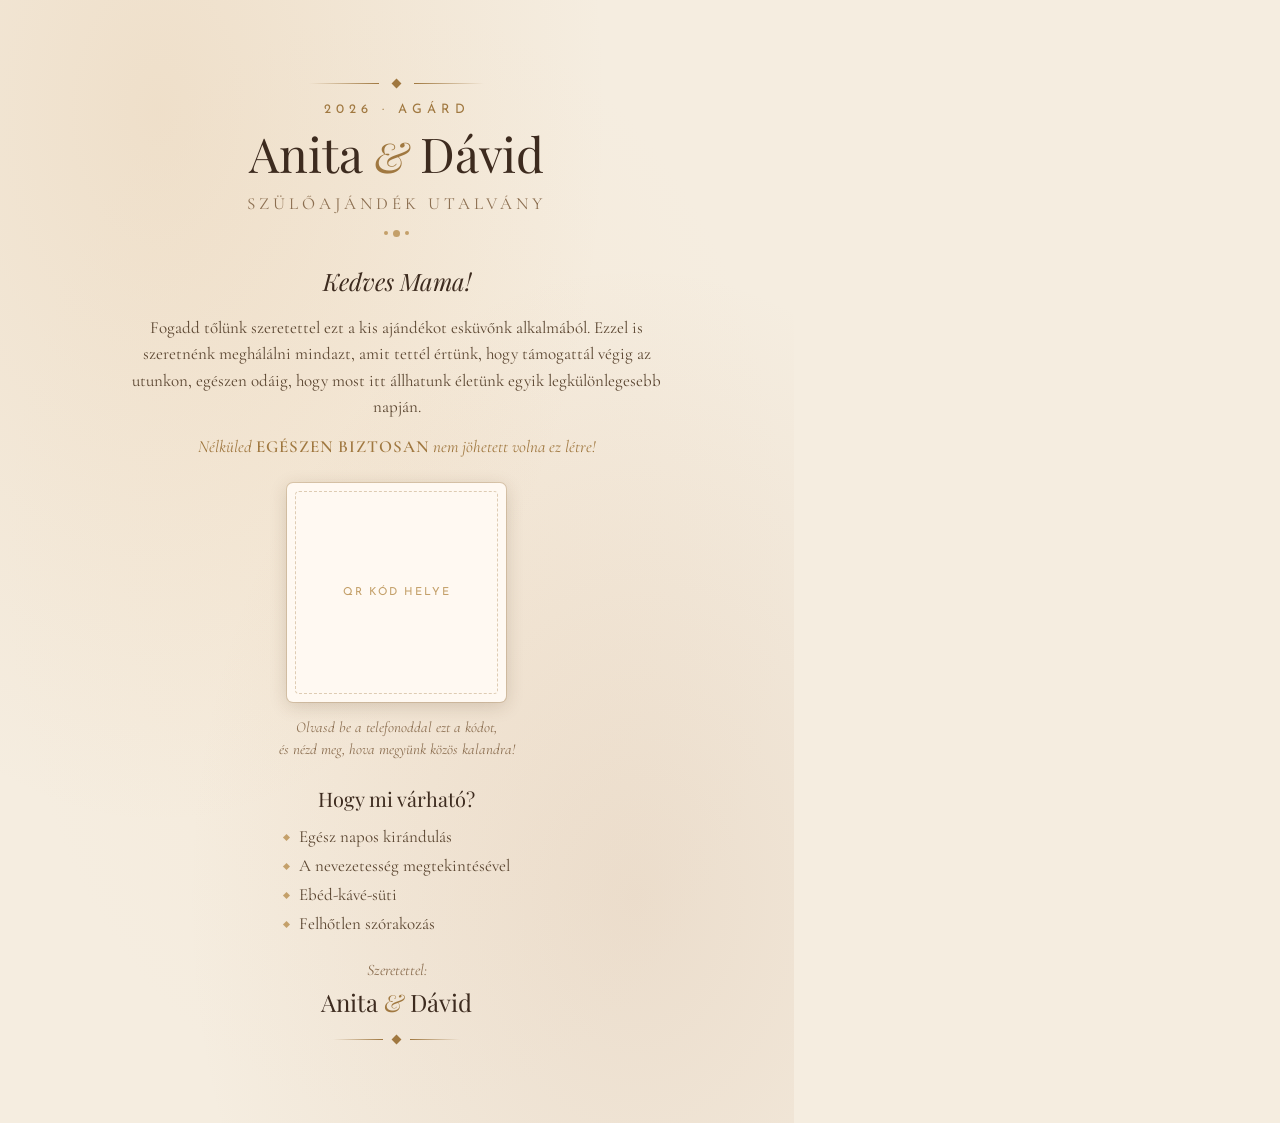
<file: mama_ajandek.html>
<!DOCTYPE html>
<html lang="hu">
<head>
<meta charset="UTF-8">
<title>Szülőajándék Utalvány</title>
<link href="https://fonts.googleapis.com/css2?family=Playfair+Display:ital,wght@0,400;0,700;1,400&family=Cormorant+Garamond:ital,wght@0,300;0,600;1,300&family=Josefin+Sans:wght@300;400&display=swap" rel="stylesheet">
<style>
  * { margin: 0; padding: 0; box-sizing: border-box; }

  @page {
    size: A4;
    margin: 0;
  }

  html, body {
    background: #f5ede0;
    width: 210mm;
    height: 297mm;
  }

  body {
    font-family: 'Josefin Sans', sans-serif;
    position: relative;
  }

  .bg-texture {
    position: absolute;
    top: 0; left: 0;
    width: 100%;
    height: 100%;
    background:
      radial-gradient(ellipse at 20% 10%, rgba(210,160,100,0.18) 0%, transparent 50%),
      radial-gradient(ellipse at 80% 80%, rgba(180,130,90,0.15) 0%, transparent 50%),
      radial-gradient(ellipse at 50% 50%, rgba(245,220,190,0.2) 0%, transparent 70%);
    pointer-events: none;
    z-index: 0;
  }

  .poster {
    position: relative;
    z-index: 1;
    background: transparent;
    width: 100%;
    height: 100%;
    display: flex;
    flex-direction: column;
    align-items: center;
    justify-content: center;
    padding: 16mm 18mm;
    text-align: center;
  }

  /* ── HEADER / LOGÓ ── */
  .header-ornament {
    display: flex;
    align-items: center;
    justify-content: center;
    gap: 14px;
    margin-bottom: 16px;
  }

  .ornament-line {
    height: 1px;
    width: 70px;
    background: linear-gradient(to right, transparent, #a07840);
  }
  .ornament-line.right {
    background: linear-gradient(to left, transparent, #a07840);
  }

  .ornament-diamond {
    width: 7px;
    height: 7px;
    background: #a07840;
    transform: rotate(45deg);
  }

  .header-year {
    font-size: 13px;
    letter-spacing: 5px;
    color: #a07840;
    text-transform: uppercase;
    margin-bottom: 10px;
  }

  .header-title {
    font-family: 'Playfair Display', serif;
    font-size: 48px;
    line-height: 1.15;
    color: #3d2b1f;
    font-weight: 400;
  }

  .header-title .and {
    font-style: italic;
    color: #a07840;
    font-size: 42px;
  }

  .header-subtitle {
    font-family: 'Cormorant Garamond', serif;
    font-size: 17px;
    letter-spacing: 4px;
    color: #8b6e50;
    text-transform: uppercase;
    margin-top: 12px;
  }

  .dot-ornament {
    display: flex;
    gap: 5px;
    align-items: center;
    justify-content: center;
    margin-top: 16px;
  }
  .dot { width: 4px; height: 4px; border-radius: 50%; background: #c4a06a; }
  .dot.big { width: 7px; height: 7px; }

  /* ── MEGSZÓLÍTÁS ── */
  .voucher-salutation {
    margin-top: 28px;
    font-family: 'Playfair Display', serif;
    font-style: italic;
    font-size: 24px;
    color: #3d2b1f;
  }

  /* ── FŐ SZÖVEG ── */
  .poster-body {
    margin-top: 18px;
    max-width: 150mm;
  }

  .poster-instruction {
    font-family: 'Cormorant Garamond', serif;
    font-size: 17px;
    line-height: 1.55;
    color: #5a4530;
  }

  .poster-instruction.emphasis {
    margin-top: 14px;
    font-style: italic;
    font-size: 17px;
    color: #a07840;
  }

  .poster-instruction.emphasis .caps {
    font-style: normal;
    letter-spacing: 1px;
    font-weight: 600;
  }

  /* ── QR KERET ── */
  .qr-wrap {
    margin-top: 22px;
    display: flex;
    flex-direction: column;
    align-items: center;
  }

  .qr-frame {
    width: 58mm;
    height: 58mm;
    background: #fff9f2;
    border-radius: 6px;
    box-shadow: 0 4px 18px rgba(80,50,20,0.18), 0 0 0 1px rgba(160,120,64,0.25);
    display: flex;
    align-items: center;
    justify-content: center;
    position: relative;
  }

  .qr-frame::before {
    content: '';
    position: absolute;
    top: 8px; left: 8px; right: 8px; bottom: 8px;
    border: 1px dashed rgba(160,120,64,0.35);
    border-radius: 4px;
  }

  .qr-frame .qr-placeholder-label {
    font-family: 'Josefin Sans', sans-serif;
    font-size: 11px;
    letter-spacing: 2px;
    text-transform: uppercase;
    color: #c4a06a;
  }

  .qr-caption {
    margin-top: 14px;
    font-family: 'Cormorant Garamond', serif;
    font-style: italic;
    font-size: 15px;
    color: #8b6e50;
    max-width: 110mm;
    line-height: 1.5;
  }

  /* ── PROGRAM LISTA ── */
  .voucher-list-title {
    margin-top: 24px;
    font-family: 'Playfair Display', serif;
    font-size: 20px;
    color: #3d2b1f;
  }

  .voucher-list {
    margin-top: 14px;
    list-style: none;
    display: inline-flex;
    flex-direction: column;
    gap: 8px;
    text-align: left;
  }

  .voucher-list li {
    font-family: 'Cormorant Garamond', serif;
    font-size: 17px;
    color: #5a4530;
    display: flex;
    align-items: baseline;
    gap: 10px;
  }

  .voucher-list li::before {
    content: '';
    width: 5px;
    height: 5px;
    background: #c4a06a;
    transform: rotate(45deg);
    flex-shrink: 0;
    position: relative;
    top: -2px;
  }

  /* ── ALÁÍRÁS ── */
  .voucher-signoff {
    margin-top: 26px;
    font-family: 'Cormorant Garamond', serif;
    font-style: italic;
    font-size: 16px;
    color: #8b6e50;
  }

  .voucher-names {
    margin-top: 6px;
    font-family: 'Playfair Display', serif;
    font-size: 24px;
    color: #3d2b1f;
  }

  .voucher-names .and {
    font-style: italic;
    color: #a07840;
  }

  .bottom-ornament {
    margin-top: 18px;
    display: flex;
    align-items: center;
    justify-content: center;
    gap: 10px;
  }
  .bottom-ornament .ornament-line { width: 50px; }

</style>
</head>
<body>

<div class="bg-texture"></div>

<div class="poster">

  <!-- HEADER / LOGÓ -->
  <div class="header-ornament">
    <div class="ornament-line"></div>
    <div class="ornament-diamond"></div>
    <div class="ornament-line right"></div>
  </div>
  <p class="header-year">2026 · Agárd</p>
  <h1 class="header-title">
    Anita <span class="and">&amp;</span> Dávid
  </h1>
  <p class="header-subtitle">Szülőajándék Utalvány</p>
  <div class="dot-ornament">
    <div class="dot"></div>
    <div class="dot big"></div>
    <div class="dot"></div>
  </div>

  <!-- MEGSZÓLÍTÁS -->
  <p class="voucher-salutation">Kedves Mama!</p>

  <!-- FŐ SZÖVEG -->
  <div class="poster-body">
    <p class="poster-instruction">
      Fogadd tőlünk szeretettel ezt a kis ajándékot esküvőnk alkalmából.
      Ezzel is szeretnénk meghálálni mindazt, amit tettél értünk,
      hogy támogattál végig az utunkon, egészen odáig, hogy most itt
      állhatunk életünk egyik legkülönlegesebb napján.
    </p>
    <p class="poster-instruction emphasis">
      Nélküled <span class="caps">EGÉSZEN BIZTOSAN</span> nem jöhetett volna ez létre!
    </p>
  </div>

  <!-- QR KERET -->
  <div class="qr-wrap">
    <div class="qr-frame">
      <span class="qr-placeholder-label">QR kód helye</span>
    </div>
    <p class="qr-caption">
      Olvasd be a telefonoddal ezt a kódot,<br>
      és nézd meg, hova megyünk közös kalandra!
    </p>
  </div>

  <!-- PROGRAM LISTA -->
  <p class="voucher-list-title">Hogy mi várható?</p>
  <ul class="voucher-list">
    <li>Egész napos kirándulás</li>
    <li>A nevezetesség megtekintésével</li>
    <li>Ebéd-kávé-süti</li>
    <li>Felhőtlen szórakozás</li>
  </ul>

  <!-- ALÁÍRÁS -->
  <p class="voucher-signoff">Szeretettel:</p>
  <p class="voucher-names">Anita <span class="and">&amp;</span> Dávid</p>

  <div class="bottom-ornament">
    <div class="ornament-line"></div>
    <div class="ornament-diamond"></div>
    <div class="ornament-line right"></div>
  </div>

</div>

</body>
</html>
</file>
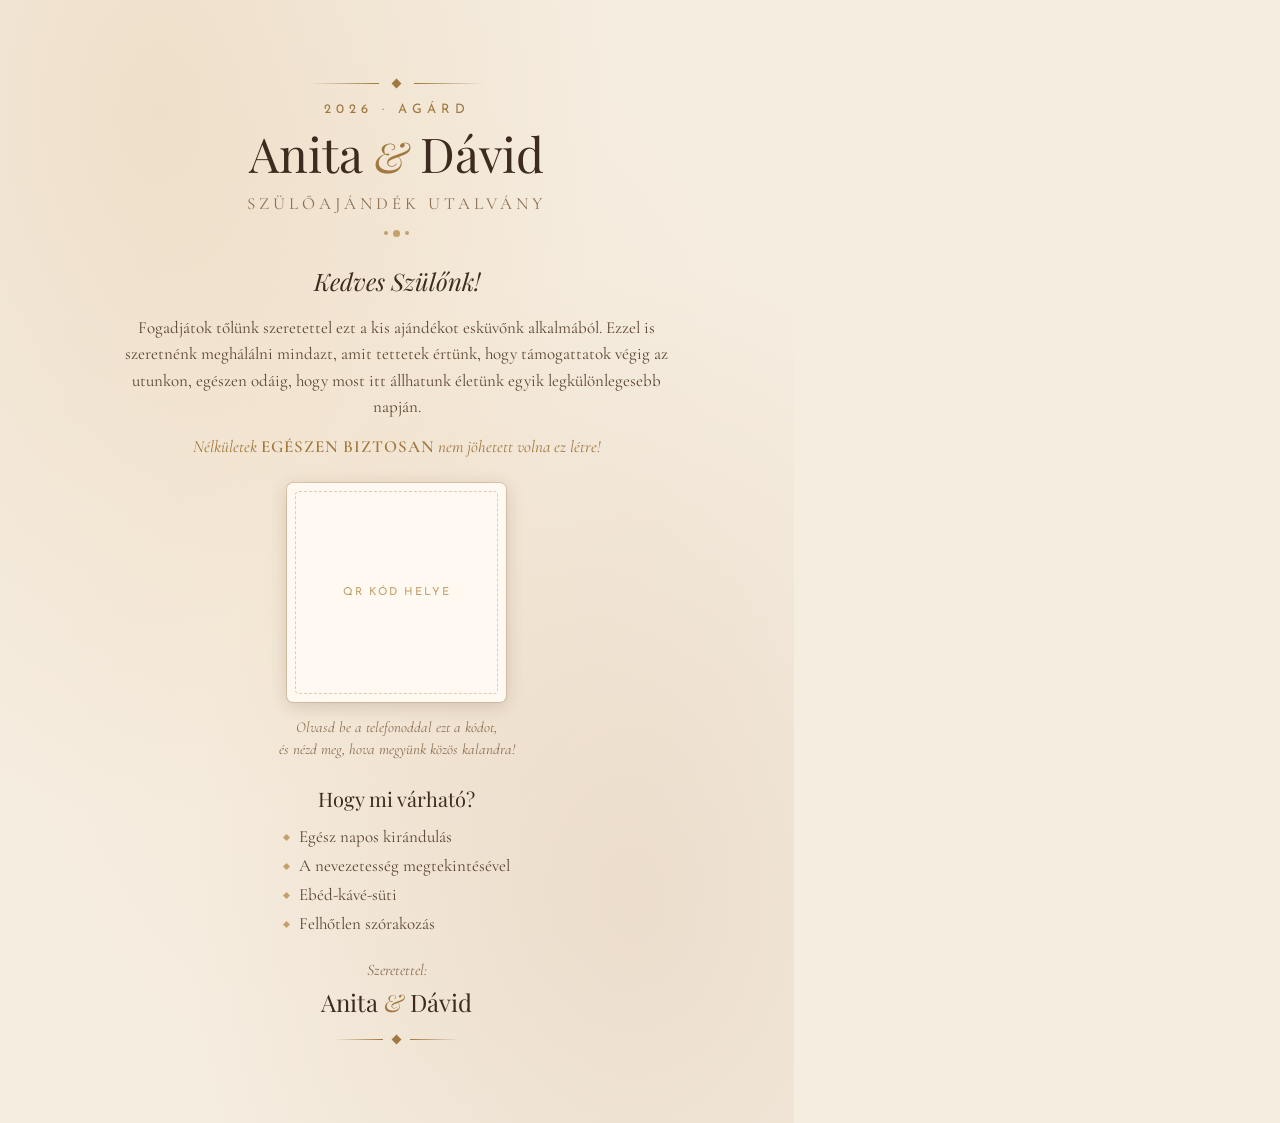
<file: szuloajandek.html>
<!DOCTYPE html>
<html lang="hu">
<head>
<meta charset="UTF-8">
<title>Szülőajándék Utalvány</title>
<link href="https://fonts.googleapis.com/css2?family=Playfair+Display:ital,wght@0,400;0,700;1,400&family=Cormorant+Garamond:ital,wght@0,300;0,600;1,300&family=Josefin+Sans:wght@300;400&display=swap" rel="stylesheet">
<style>
  * { margin: 0; padding: 0; box-sizing: border-box; }

  @page {
    size: A4;
    margin: 0;
  }

  html, body {
    background: #f5ede0;
    width: 210mm;
    height: 297mm;
  }

  body {
    font-family: 'Josefin Sans', sans-serif;
    position: relative;
  }

  .bg-texture {
    position: absolute;
    top: 0; left: 0;
    width: 100%;
    height: 100%;
    background:
      radial-gradient(ellipse at 20% 10%, rgba(210,160,100,0.18) 0%, transparent 50%),
      radial-gradient(ellipse at 80% 80%, rgba(180,130,90,0.15) 0%, transparent 50%),
      radial-gradient(ellipse at 50% 50%, rgba(245,220,190,0.2) 0%, transparent 70%);
    pointer-events: none;
    z-index: 0;
  }

  .poster {
    position: relative;
    z-index: 1;
    background: transparent;
    width: 100%;
    height: 100%;
    display: flex;
    flex-direction: column;
    align-items: center;
    justify-content: center;
    padding: 16mm 18mm;
    text-align: center;
  }

  /* ── HEADER / LOGÓ ── */
  .header-ornament {
    display: flex;
    align-items: center;
    justify-content: center;
    gap: 14px;
    margin-bottom: 16px;
  }

  .ornament-line {
    height: 1px;
    width: 70px;
    background: linear-gradient(to right, transparent, #a07840);
  }
  .ornament-line.right {
    background: linear-gradient(to left, transparent, #a07840);
  }

  .ornament-diamond {
    width: 7px;
    height: 7px;
    background: #a07840;
    transform: rotate(45deg);
  }

  .header-year {
    font-size: 13px;
    letter-spacing: 5px;
    color: #a07840;
    text-transform: uppercase;
    margin-bottom: 10px;
  }

  .header-title {
    font-family: 'Playfair Display', serif;
    font-size: 48px;
    line-height: 1.15;
    color: #3d2b1f;
    font-weight: 400;
  }

  .header-title .and {
    font-style: italic;
    color: #a07840;
    font-size: 42px;
  }

  .header-subtitle {
    font-family: 'Cormorant Garamond', serif;
    font-size: 17px;
    letter-spacing: 4px;
    color: #8b6e50;
    text-transform: uppercase;
    margin-top: 12px;
  }

  .dot-ornament {
    display: flex;
    gap: 5px;
    align-items: center;
    justify-content: center;
    margin-top: 16px;
  }
  .dot { width: 4px; height: 4px; border-radius: 50%; background: #c4a06a; }
  .dot.big { width: 7px; height: 7px; }

  /* ── MEGSZÓLÍTÁS ── */
  .voucher-salutation {
    margin-top: 28px;
    font-family: 'Playfair Display', serif;
    font-style: italic;
    font-size: 24px;
    color: #3d2b1f;
  }

  /* ── FŐ SZÖVEG ── */
  .poster-body {
    margin-top: 18px;
    max-width: 150mm;
  }

  .poster-instruction {
    font-family: 'Cormorant Garamond', serif;
    font-size: 17px;
    line-height: 1.55;
    color: #5a4530;
  }

  .poster-instruction.emphasis {
    margin-top: 14px;
    font-style: italic;
    font-size: 17px;
    color: #a07840;
  }

  .poster-instruction.emphasis .caps {
    font-style: normal;
    letter-spacing: 1px;
    font-weight: 600;
  }

  /* ── QR KERET ── */
  .qr-wrap {
    margin-top: 22px;
    display: flex;
    flex-direction: column;
    align-items: center;
  }

  .qr-frame {
    width: 58mm;
    height: 58mm;
    background: #fff9f2;
    border-radius: 6px;
    box-shadow: 0 4px 18px rgba(80,50,20,0.18), 0 0 0 1px rgba(160,120,64,0.25);
    display: flex;
    align-items: center;
    justify-content: center;
    position: relative;
  }

  .qr-frame::before {
    content: '';
    position: absolute;
    top: 8px; left: 8px; right: 8px; bottom: 8px;
    border: 1px dashed rgba(160,120,64,0.35);
    border-radius: 4px;
  }

  .qr-frame .qr-placeholder-label {
    font-family: 'Josefin Sans', sans-serif;
    font-size: 11px;
    letter-spacing: 2px;
    text-transform: uppercase;
    color: #c4a06a;
  }

  .qr-caption {
    margin-top: 14px;
    font-family: 'Cormorant Garamond', serif;
    font-style: italic;
    font-size: 15px;
    color: #8b6e50;
    max-width: 110mm;
    line-height: 1.5;
  }

  /* ── PROGRAM LISTA ── */
  .voucher-list-title {
    margin-top: 24px;
    font-family: 'Playfair Display', serif;
    font-size: 20px;
    color: #3d2b1f;
  }

  .voucher-list {
    margin-top: 14px;
    list-style: none;
    display: inline-flex;
    flex-direction: column;
    gap: 8px;
    text-align: left;
  }

  .voucher-list li {
    font-family: 'Cormorant Garamond', serif;
    font-size: 17px;
    color: #5a4530;
    display: flex;
    align-items: baseline;
    gap: 10px;
  }

  .voucher-list li::before {
    content: '';
    width: 5px;
    height: 5px;
    background: #c4a06a;
    transform: rotate(45deg);
    flex-shrink: 0;
    position: relative;
    top: -2px;
  }

  /* ── ALÁÍRÁS ── */
  .voucher-signoff {
    margin-top: 26px;
    font-family: 'Cormorant Garamond', serif;
    font-style: italic;
    font-size: 16px;
    color: #8b6e50;
  }

  .voucher-names {
    margin-top: 6px;
    font-family: 'Playfair Display', serif;
    font-size: 24px;
    color: #3d2b1f;
  }

  .voucher-names .and {
    font-style: italic;
    color: #a07840;
  }

  .bottom-ornament {
    margin-top: 18px;
    display: flex;
    align-items: center;
    justify-content: center;
    gap: 10px;
  }
  .bottom-ornament .ornament-line { width: 50px; }

</style>
</head>
<body>

<div class="bg-texture"></div>

<div class="poster">

  <!-- HEADER / LOGÓ -->
  <div class="header-ornament">
    <div class="ornament-line"></div>
    <div class="ornament-diamond"></div>
    <div class="ornament-line right"></div>
  </div>
  <p class="header-year">2026 · Agárd</p>
  <h1 class="header-title">
    Anita <span class="and">&amp;</span> Dávid
  </h1>
  <p class="header-subtitle">Szülőajándék Utalvány</p>
  <div class="dot-ornament">
    <div class="dot"></div>
    <div class="dot big"></div>
    <div class="dot"></div>
  </div>

  <!-- MEGSZÓLÍTÁS -->
  <p class="voucher-salutation">Kedves Szülőnk!</p>

  <!-- FŐ SZÖVEG -->
  <div class="poster-body">
    <p class="poster-instruction">
      Fogadjátok tőlünk szeretettel ezt a kis ajándékot esküvőnk alkalmából.
      Ezzel is szeretnénk meghálálni mindazt, amit tettetek értünk,
      hogy támogattatok végig az utunkon, egészen odáig, hogy most itt
      állhatunk életünk egyik legkülönlegesebb napján.
    </p>
    <p class="poster-instruction emphasis">
      Nélkületek <span class="caps">EGÉSZEN BIZTOSAN</span> nem jöhetett volna ez létre!
    </p>
  </div>

  <!-- QR KERET -->
  <div class="qr-wrap">
    <div class="qr-frame">
      <span class="qr-placeholder-label">QR kód helye</span>
    </div>
    <p class="qr-caption">
      Olvasd be a telefonoddal ezt a kódot,<br>
      és nézd meg, hova megyünk közös kalandra!
    </p>
  </div>

  <!-- PROGRAM LISTA -->
  <p class="voucher-list-title">Hogy mi várható?</p>
  <ul class="voucher-list">
    <li>Egész napos kirándulás</li>
    <li>A nevezetesség megtekintésével</li>
    <li>Ebéd-kávé-süti</li>
    <li>Felhőtlen szórakozás</li>
  </ul>

  <!-- ALÁÍRÁS -->
  <p class="voucher-signoff">Szeretettel:</p>
  <p class="voucher-names">Anita <span class="and">&amp;</span> Dávid</p>

  <div class="bottom-ornament">
    <div class="ornament-line"></div>
    <div class="ornament-diamond"></div>
    <div class="ornament-line right"></div>
  </div>

</div>

</body>
</html>
</file>
